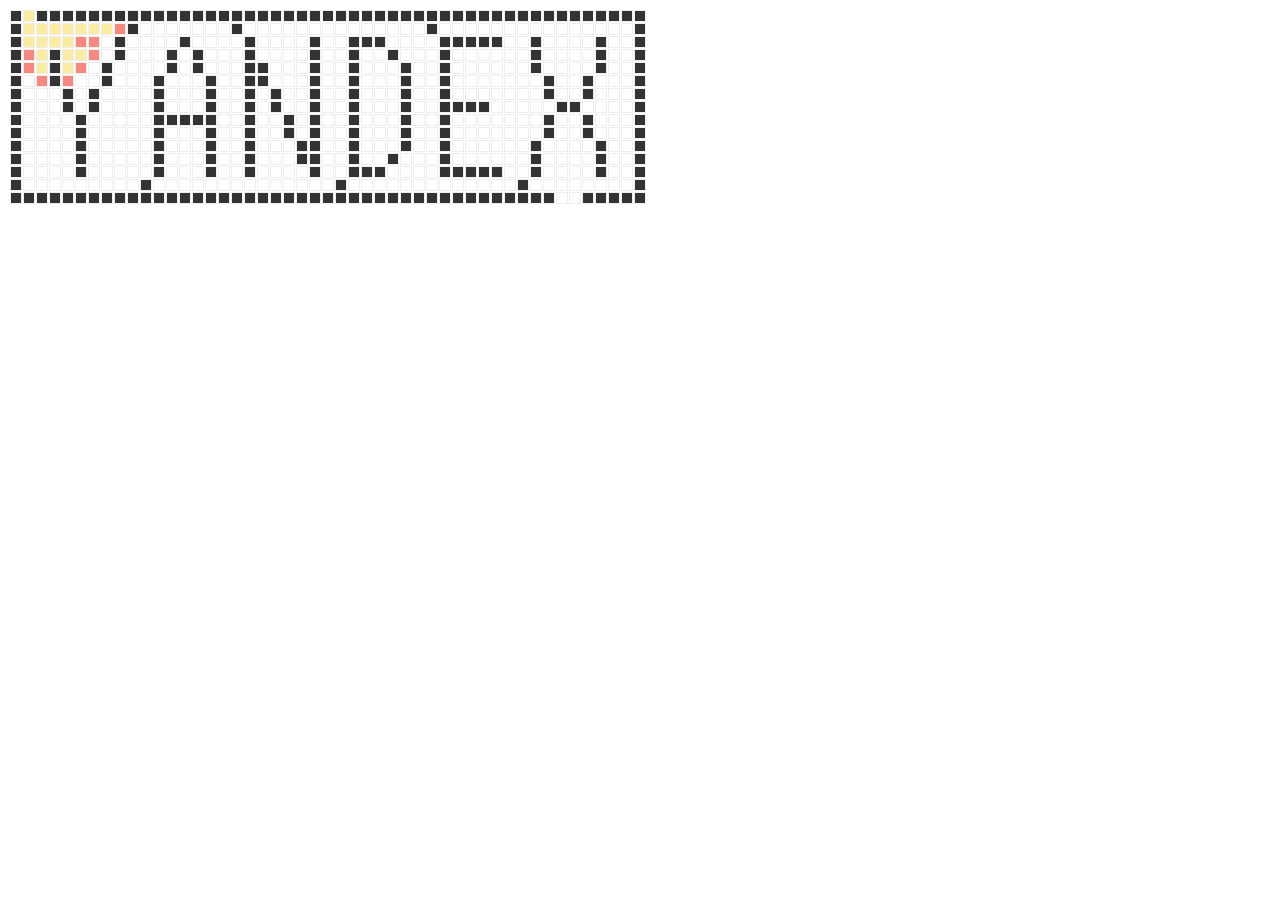
<file: task-2/index.html>
<!DOCTYPE html>
<html>
<head>
    <meta charset="utf-8">
    <title>Shri Maze</title>
    <meta name="description" content="shri maze">

    <link rel="stylesheet" href="css/main.css">
</head>
<body>
    <div class="outer"></div>
    <script src="js/consts.js"></script>
    <script src="js/render.js"></script>
    <script src="js/heap.js"></script>
    <script src="js/node.js"></script>
    <script src="js/grid.js"></script>
    <script src="js/solution.js"></script>
    <script src="js/index.js"></script>
</body>
</html>
</file>
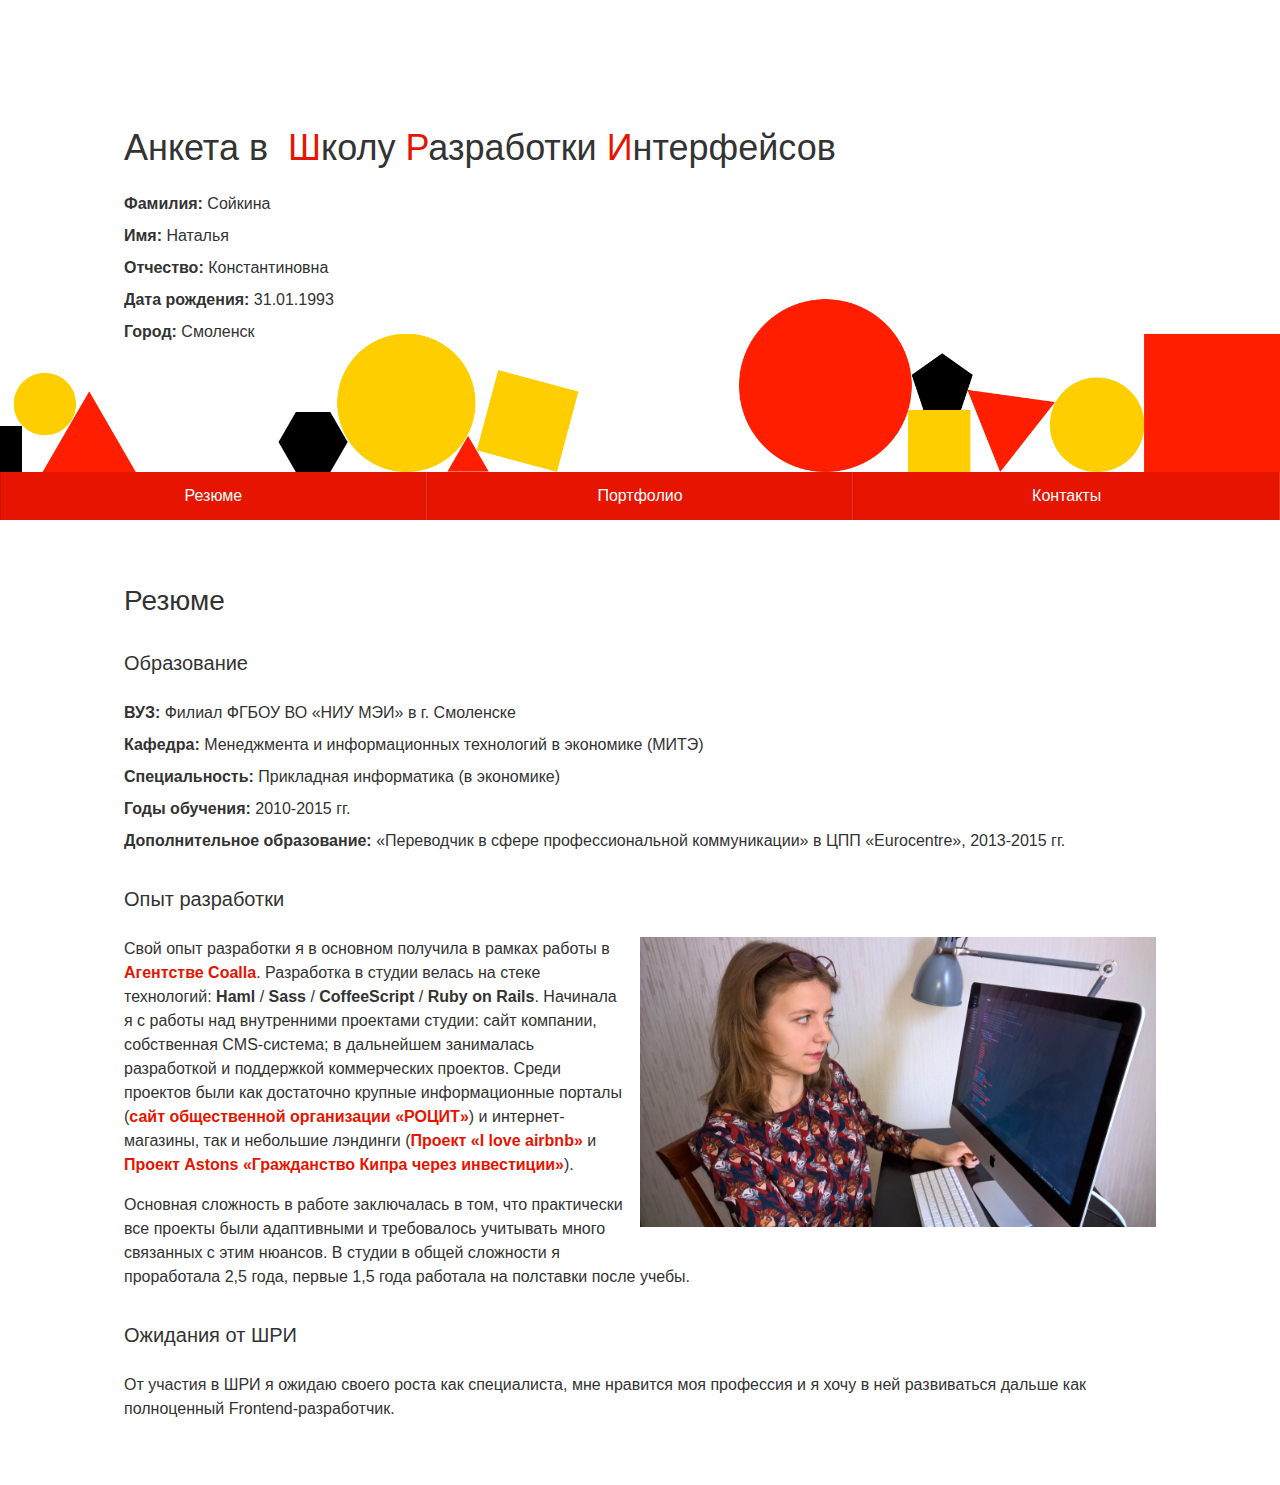
<file: yandex-shri-minsk-2016/task-1/index.html>
<!DOCTYPE html>
<html lang='ru'>
  <head>
    <meta charset='utf-8'>
    <meta content='IE=edge' http-equiv='X-UA-Compatible'>
    <title>Анкета в ШРИ: Сойкина Наташа</title>
    <meta content='width=device-width, initial-scale=1' name='viewport'>
    <link href='assets/stylesheets/styles.min.css' rel='stylesheet'>
  </head>
  <body>
    <main role='main'>
      <article class='profile' role='article'>
        <div class='container'>
          <h1 class='profile__title'>
            Анкета в&nbsp;
            <span class='profile__school'>Школу</span>
            <span class='profile__school'>Разработки</span>
            <span class='profile__school'>Интерфейсов</span>
          </h1>
          <dl class='profile__details'>
            <dt>Фамилия:</dt>
            <dd>Сойкина</dd>
          </dl>
          <dl class='profile__details'>
            <dt>Имя:</dt>
            <dd>Наталья</dd>
          </dl>
          <dl class='profile__details'>
            <dt>Отчество:</dt>
            <dd>Константиновна</dd>
          </dl>
          <dl class='profile__details'>
            <dt>Дата рождения:</dt>
            <dd>31.01.1993</dd>
          </dl>
          <dl class='profile__details'>
            <dt>Город:</dt>
            <dd>Смоленск</dd>
          </dl>
        </div>
      </article>
      <nav class='navigation' role='navigation'>
        <a class='navigation__item' href='#resume'>Резюме</a>
        <a class='navigation__item' href='#projects'>Портфолио</a>
        <a class='navigation__item' href='#contacts'>Контакты</a>
      </nav>
      <article class='article' id='resume' role='article'>
        <div class='container'>
          <h2 class='article__title'>Резюме</h2>
          <section class='section'>
            <h3 class='section__title'>Образование</h3>
            <dl class='section__details'>
              <dt>ВУЗ:</dt>
              <dd>Филиал ФГБОУ ВО «НИУ МЭИ» в г. Смоленске</dd>
            </dl>
            <dl class='section__details'>
              <dt>Кафедра:</dt>
              <dd>Менеджмента и информационных технологий в экономике (МИТЭ)</dd>
            </dl>
            <dl class='section__details'>
              <dt>Специальность:</dt>
              <dd>Прикладная информатика (в экономике)</dd>
            </dl>
            <dl class='section__details'>
              <dt>Годы обучения:</dt>
              <dd>2010-2015 гг.</dd>
            </dl>
            <dl class='section__details'>
              <dt>Дополнительное образование:</dt>
              <dd>«Переводчик в сфере профессиональной коммуникации» в ЦПП «Eurocentre», 2013-2015 гг.</dd>
            </dl>
          </section>
          <section class='section'>
            <h3 class='section__title'>Опыт разработки</h3>
            <picture class='section__image'>
              <source media='(max-width: 768px)' srcset='assets/images/avatar--small.jpg'>
              <img alt='Моя фотография' src='assets/images/avatar.jpg'>
            </picture>
            <div class='section__content'>
              <p>Свой опыт разработки я в основном получила в рамках работы в <a href="http://www.coalla.ru/" target="_blank">Агентстве Coalla</a>. Разработка в студии велась на стеке технологий: <strong>Haml</strong> / <strong>Sass</strong> / <strong>CoffeeScript</strong> / <strong>Ruby on Rails</strong>. Начинала я с работы над внутренними проектами студии: сайт компании, собственная CMS-система; в дальнейшем занималась разработкой и поддержкой коммерческих проектов. Среди проектов были как достаточно крупные информационные порталы (<a href="http://www.rocit.ru/" target="_blank">сайт общественной организации «РОЦИТ»</a>) и интернет-магазины, так и небольшие лэндинги (<a href="http://www.iloveairbnb.ru/" target="_blank">Проект «I love airbnb»</a> и <a href="http://www.astons.com/citizenship/cyprus/" target="_blank">Проект Astons «Гражданство Кипра через инвестиции»</a>).</p>
              <p>Основная сложность в работе заключалась в том, что практически все проекты были адаптивными и требовалось учитывать много связанных с этим нюансов. В студии в общей сложности я проработала 2,5 года, первые 1,5 года работала на полставки после учебы.</p>
            </div>
          </section>
          <section class='section'>
            <h3 class='section__title'>Ожидания от ШРИ</h3>
            <div class='section__content'>
              <p>От участия в ШРИ я ожидаю своего роста как специалиста, мне нравится моя профессия и я хочу в ней развиваться дальше как полноценный Frontend-разработчик.</p>
            </div>
          </section>
        </div>
      </article>
    </main>
  </body>
</html>
</file>
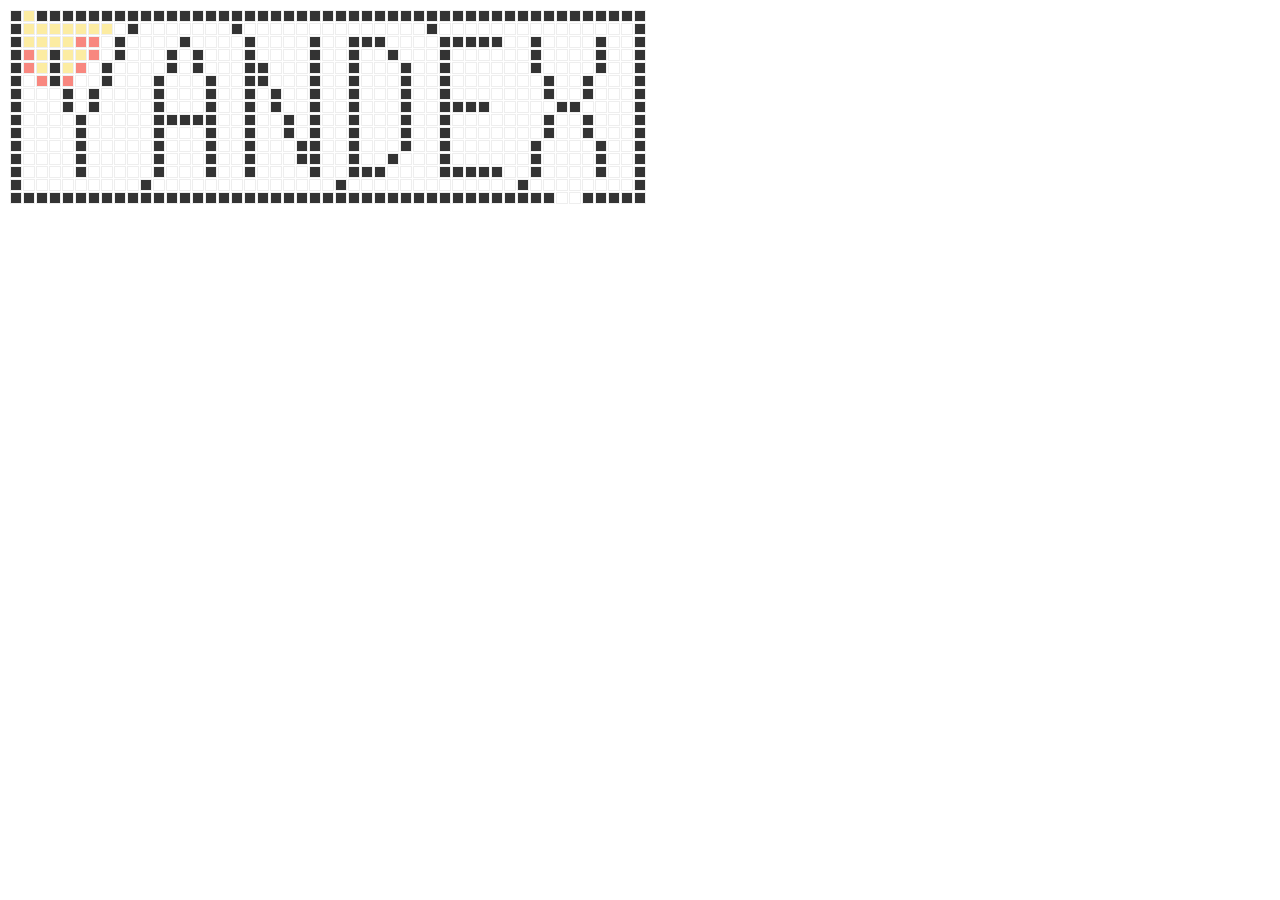
<file: yandex-shri-minsk-2016/task-2/index.html>
<!DOCTYPE html>
<html>
<head>
    <meta charset="utf-8">
    <title>Shri Maze</title>
    <meta name="description" content="shri maze">

    <link rel="stylesheet" href="css/main.css">
</head>
<body>
    <div class="outer"></div>
    <script src="js/consts.js"></script>
    <script src="js/heap.js"></script>
    <script src="js/node.js"></script>
    <script src="js/grid.js"></script>
    <script src="js/solution.js"></script>
    <script src="js/render.js"></script>
    <script src="js/index.js"></script>
</body>
</html>
</file>
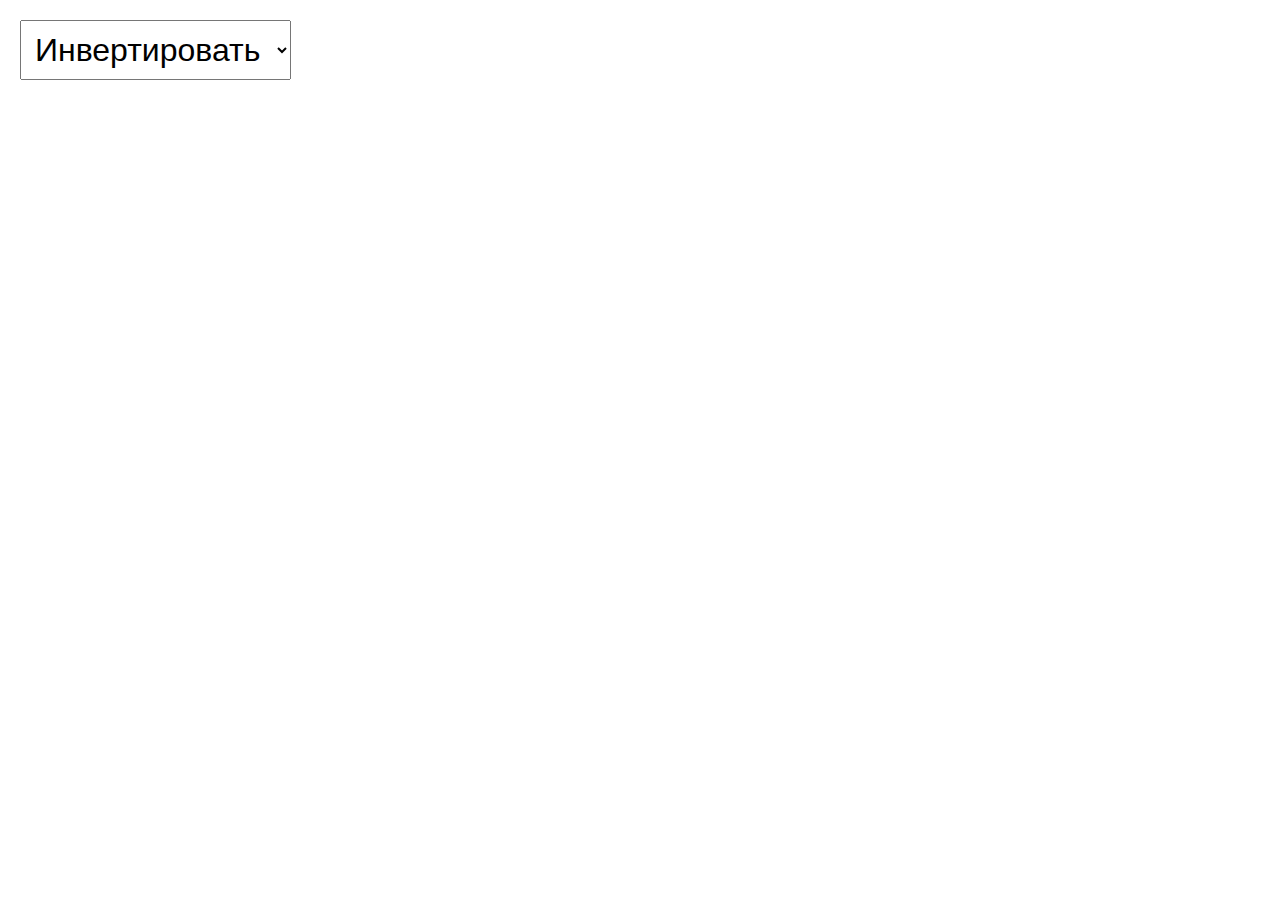
<file: yandex-shri-minsk-2016/task-3/index.html>
<!doctype html>
<html>
<head>
    <meta charset="utf-8">
    <title>Junky camera</title>

    <link rel="stylesheet" href="css/index.css">
</head>
<body>
    <div class="section">
        <div class="camera">
            <canvas class="camera__canvas"></canvas>
            <video autoplay class="camera__video"></video>
        </div>
        <div class="controls">
            <select class="controls__filter">
                <option value="invert" selected="selected">Инвертировать</option>
                <option value="grayscale">Оттенки серого</option>
                <option value="threshold">Черно-белый</option>
            </select>
        </div>
    </div>

    <script type="text/javascript" src="js/filters.js"></script>
    <script type="text/javascript" src="js/index.js"></script>
</body>
</html>
</file>
<file: task-2/css/main.css>
body {
    padding: 0;
    margin: 0;
}

.maze {
    padding: 10px;
    margin: 0;
}

.maze__row {
    padding: 0;
    margin: 0;
    font-size: 0;
    white-space: nowrap;
}

.maze__cell {
    display: inline-block;
    width: 10px;
    height: 10px;
    padding: 0;
    margin-right: 1px;
    margin-bottom: 1px;
    border: 1px solid #eee;
}

.maze__cell_wall {
    background-color: #333;
}

.maze__cell_path {
    background-color: #fad946;
}

.maze__cell_current {
    background-color: #f21000;
}

.maze__cell_open {
    background-color: rgba(242, 16, 0, .5);
}

.maze__cell_closed {
    background-color: rgba(250, 217, 70, .5);
}
</file>
<file: yandex-shri-minsk-2016/task-2/css/main.css>
body {
    padding: 0;
    margin: 0;
}

.maze {
    padding: 10px;
    margin: 0;
}

.maze__row {
    padding: 0;
    margin: 0;
    font-size: 0;
    white-space: nowrap;
}

.maze__cell {
    display: inline-block;
    width: 10px;
    height: 10px;
    padding: 0;
    margin-right: 1px;
    margin-bottom: 1px;
    border: 1px solid #eee;
}

.maze__cell_wall {
    background-color: #333;
}

.maze__cell_path {
    background-color: #fad946;
}

.maze__cell_current {
    background-color: #f21000;
}

.maze__cell_open {
    background-color: rgba(242, 16, 0, .5);
}

.maze__cell_closed {
    background-color: rgba(250, 217, 70, .5);
}
</file>
<file: yandex-shri-minsk-2016/task-3/css/index.css>
html, body, .section, .camera {
    width: 100%;
    height: 100%;
    margin: 0;
    padding: 0;
}

body {
    overflow: hidden;
}

.section {
    height: 100%;
    position: relative;
}

.camera {
    overflow: hidden;
    vertical-align: middle;
}

.camera__video {
    visibility: hidden;
}

.camera__canvas {
    width: 100%;
    position: absolute;
    top: 50%;
    transform: translateY(-50%);
}

.controls {
    position: fixed;
    top: 0;
    width: 100%;
}

.controls__filter {
    margin: 20px;
    padding: 10px;
    font-size: 2em;
}
</file>
<file: yandex-shri-minsk-2016/task-1/assets/stylesheets/styles.min.css>
a,abbr,acronym,address,applet,article,aside,audio,b,big,blockquote,body,canvas,caption,center,cite,code,dd,del,details,dfn,div,dl,dt,em,embed,fieldset,figcaption,figure,footer,form,h1,h2,h3,h4,h5,h6,header,html,i,iframe,img,ins,kbd,label,legend,li,main,mark,menu,nav,object,ol,output,p,pre,q,ruby,s,samp,section,small,span,strike,strong,sub,summary,sup,svg,table,tbody,td,tfoot,th,thead,time,tr,tt,u,ul,var,video{margin:0;padding:0;border:0;box-sizing:border-box;font:inherit;vertical-align:baseline}a,strong{font-weight:700}.profile__details dd,.profile__details>dt,.section__details dd,.section__details>dt{vertical-align:top;display:inline-block}article,aside,details,figcaption,figure,footer,header,main,menu,nav,section{display:block}ol,ul{list-style:none}blockquote,q{quotes:none}blockquote:after,blockquote:before,q:after,q:before{content:'';content:none}table{border-collapse:collapse;border-spacing:0}html{font-size:62.5%}body{background-color:#fff;color:#333;font-family:"Open Sans",Helvetica,Arial,sans-serif;font-size:1.6rem;line-height:1.5}h1{font-size:3.6rem;line-height:1.1}h2{font-size:2.8rem;line-height:1.2}h3{font-size:2rem;line-height:1.4}a{color:#e61400;text-decoration:none}a:active,a:focus,a:hover{text-decoration:underline}img{max-width:100%}.container{max-width:1080px;margin:0 auto;padding:0 2.4rem;box-sizing:border-box}.navigation{margin-bottom:3.2rem}@media (min-width:768px){.navigation{display:-webkit-flex;display:-ms-flexbox;display:flex;-webkit-justify-content:space-around;-ms-flex-pack:distribute;justify-content:space-around}.navigation__item{width:33.333%;border-left:1px solid rgba(0,0,0,.1);border-right:1px solid rgba(255,255,255,.15)}}.navigation__item{display:block;height:4.8rem;background-color:#e61400;color:#fff;font-weight:400;line-height:4.8rem;text-align:center}.profile__details>dt,.section__details>dt{font-weight:700}@media (max-width:767px){.navigation__item{border-top:1px solid rgba(255,255,255,.15);border-bottom:1px solid rgba(0,0,0,.1)}}.profile{padding:12.8rem 0;background:url(../images/bg-profile.png) 50% 100% no-repeat #fff;background-size:cover}.profile__title{margin-bottom:2.4rem}.profile__school{display:inline-block}.profile__school:first-letter{color:#e61400}.profile__details:not(:last-child){margin-bottom:.8rem}.article__title,.section{margin-bottom:3.2rem}.article{padding:3.2rem 0}.article__title{position:relative}.section__title{margin-bottom:2.4rem}.section__details:not(:last-child){margin-bottom:.8rem}.section__content p:not(:last-child),.section__image{margin-bottom:1.6rem}.section__image{display:block}@media (min-width:768px){.section__image{width:50%;float:right;margin-left:1.6rem}}.section__image>img{width:100%;vertical-align:top}
</file>
